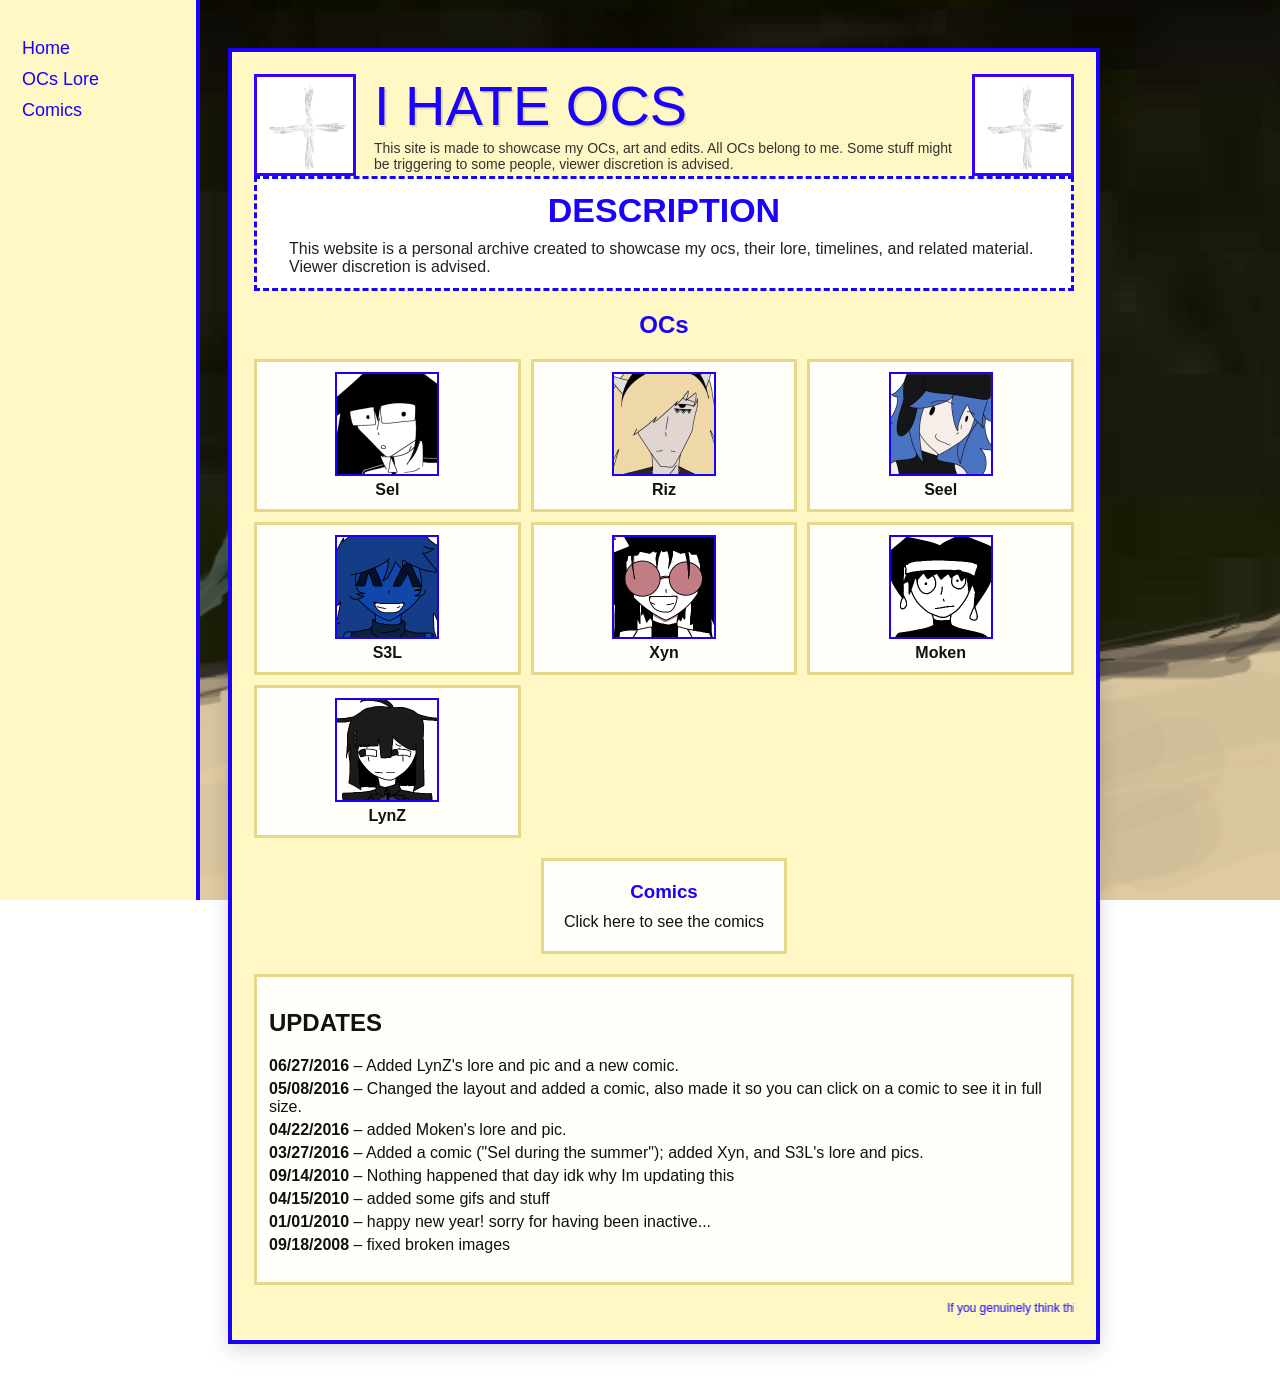
<file: index.html>
<!DOCTYPE html>
<html lang="en">
<head>
  <meta charset="utf-8" />
  <meta name="viewport" content="width=device-width, initial-scale=1" />
  <link rel="icon" type="png" href="favicon.png">
  <title>I HATE OCS</title>
  <style>
    /* Retro 2009-style styling — updated: full-screen wallpaper, light-yellow panel, blue accents */
    body {
      background: url('background.png') no-repeat center center fixed;
      background-size: cover;
      color:#111;
      font-family: 'Comic Sans MS','Trebuchet MS', Arial, sans-serif;
      -webkit-font-smoothing:antialiased;
      -moz-osx-font-smoothing:grayscale;
    }
    .overlay {
      position:fixed; inset:0; background:rgba(255,255,240,0.35); pointer-events:none;
      mix-blend-mode:soft-light;
    }
    .container { width:820px; margin:48px auto; background:#fff8c4; border:4px solid #1900ff; padding:22px; box-shadow:0 6px 20px rgba(0,0,0,0.15); color:#111; position:relative; margin-left: 220px; }
    .sidebar {
      position: fixed;
      left: 0;
      top: 0;
      width: 200px;
      height: 100%;
      background: #fff8c4;
      border-right: 4px solid #1900ff;
      padding: 22px;
      box-sizing: border-box;
      z-index: 10;
    }
    .sidebar ul {
      list-style: none;
      padding: 0;
    }
    .sidebar li {
      margin: 10px 0;
    }
    .sidebar a {
      color: #1900ff;
      text-decoration: none;
      font-size: 18px;
    }
    .header { display:flex; align-items:center; justify-content:center; gap:18px; }
    .header img { width:96px; height:96px; object-fit:contain; border:3px solid #3700ff; background:rgb(255, 255, 255); }
    .title { font-size:56px; color:#1900ff; text-shadow:2px 2px rgba(0,0,0,0.12); line-height:1; }
    .subtitle { font-size:14px; color:#333; margin-top:6px; }
    /* .big-pic removed to eliminate empty gap at top */
    .DESCRIPTION { text-align:left; background:rgb(255, 255, 255); padding:12px; border:3px dashed #1900ff; color:#111; }
    .DESCRIPTION h2 { text-align:center; color:#1900ff; font-size:34px; margin:0 0 10px; text-transform:uppercase; }
    .DESCRIPTION ul { margin:0; padding-left:20px; color:#222; }
    .info-box { margin:16px 0; background:rgba(255,255,255,0.9); padding:12px; border:3px solid #e6d88a; color:#111; box-sizing:border-box; }
    .info-box h3 { margin:0 0 6px 0; color:#1900ff; }
    .info-box p { margin:0; }
    .footer { margin-top:12px; font-size:12px; color:#1900ff; }
    a { color:#0044cc; }
    /* reduce heavy black areas for a lighter vintage vibe */
    body, .container, .big-pic { transition:all 180ms ease; }
    .oc-grid { display: grid; grid-template-columns: repeat(3, 1fr); gap: 10px; margin: 20px 0; }
    .oc-item { display: flex; flex-direction: column; align-items: center; background: rgba(255,255,255,0.9); padding: 10px; border: 3px solid #e6d88a; text-decoration: none; color: #111; transition: transform 0.2s; }
    .oc-item:hover { transform: scale(1.05); }
    .oc-item img { width: 100px; height: 100px; object-fit: cover; border: 2px solid #1900ff; }
    .oc-item p { margin: 5px 0 0; text-align: center; font-weight: bold; }
    .section-box { margin: 20px 0; }
    .section-box h2 { color: #1900ff; text-align: center; }
    .gallery { display: grid; grid-template-columns: repeat(4, 1fr); gap: 10px; }
    .gallery-thumb img { width: 100%; height: auto; border: 2px solid #1900ff; }
    .updates { list-style: none; padding: 0; }
    .updates li { margin: 5px 0; }
    .comics-link { margin: 20px 0; text-align: center; }
    .comics-rect { background: rgba(255,255,255,0.9); padding: 20px; border: 3px solid #e6d88a; display: inline-block; text-decoration: none; color: #111; }
    .comics-rect h3 { margin: 0 0 10px; color: #1900ff; }
    .comics-rect p { margin: 0; }
  </style>
</head>
<body>
  <div class="overlay" aria-hidden="true"></div>
  <div class="sidebar">
    <ul>
      <li><a href="#home">Home</a></li>
      <li><a href="ocs-lore.html">OCs Lore</a></li>
      <li><a href="comics.html">Comics</a></li>
    </ul>
  </div>
  <div class="container">
    <div class="header">
      <img src="distantstar-sketch.gif" alt="Princess Luz" />
      <div>
        <div class="title">I HATE OCS</div>
        <div class="subtitle">This site is made to showcase my OCs, art and edits. All OCs belong to me. Some stuff might be triggering to some people, viewer discretion is advised.</div>
      </div>
      <img src="distantstar-sketch.gif" alt="right gif" />
    </div>

    <div class="big-pic" role="img" aria-label="Princess Luz.png"></div>

    <div class="DESCRIPTION">
      <h2>DESCRIPTION</h2>
      <ul>
    This website is a personal archive created to showcase my ocs,
      their lore, timelines, and related material.<br>
      Viewer discretion is advised.
      </ul>
    </div>

    <section id="oc-grid" class="section-box">
      <h2>OCs</h2>
      <div class="oc-grid">
        <a href="sel.html" class="oc-item">
          <img src="Sel.png" alt="Sel">
          <p>Sel</p>
        </a>
        <a href="riz.html" class="oc-item">
          <img src="Riz.png" alt="Riz">
          <p>Riz</p>
        </a>
        <a href="sel.html" class="oc-item">
          <img src="Seel.png" alt="Seel">
          <p>Seel</p>
        </a>
        <a href="s3l.html" class="oc-item">
          <img src="S3L.png" alt="S3L">
          <p>S3L</p>
        </a>
        <a href="xyn.html" class="oc-item">
          <img src="Xyn.png" alt="Xyn">
          <p>Xyn</p>
        </a>
        <a href="moken.html" class="oc-item">
          <img src="Moken.png" alt="Moken">
          <p>Moken</p>
        </a>
        <a href="lynz.html" class="oc-item">
          <img src="LynZ.png" alt="LynZ">
          <p>LynZ</p>
        </a>
      </div>
    </section>

    <div class="comics-link">
      <a href="comics.html">
        <div class="comics-rect">
          <h3>Comics</h3>
          <p>Click here to see the comics</p>
        </div>
      </a>
    </div>

    <div class="info-box">
      <h2>UPDATES</h2>
      <ul class="updates">
        <li><b>06/27/2016</b> – Added LynZ's lore and pic and a new comic. </li>
        <li><b>05/08/2016</b> – Changed the layout and added a comic, also made it so you can click on a comic to see it in full size. </li>
        <li><b>04/22/2016</b> – added Moken's lore and pic. </li>
        <li><b>03/27/2016</b> – Added a comic ("Sel during the summer"); added Xyn, and S3L's lore and pics. </li>
        <li><b>09/14/2010</b> – Nothing happened that day idk why Im updating this</li>
        <li><b>04/15/2010</b> – added some gifs and stuff</li>
        <li><b>01/01/2010</b> – happy new year! sorry for having been inactive...</li>
        <li><b>09/18/2008</b> – fixed broken images</li>
      </ul>
    </div>

    <div class="footer">
      <marquee behavior="scroll" direction="left">If you genuinely think this website or my ocs are good, please seek help.</marquee>
    </div>
  </div>
</body>
</html>
</file>
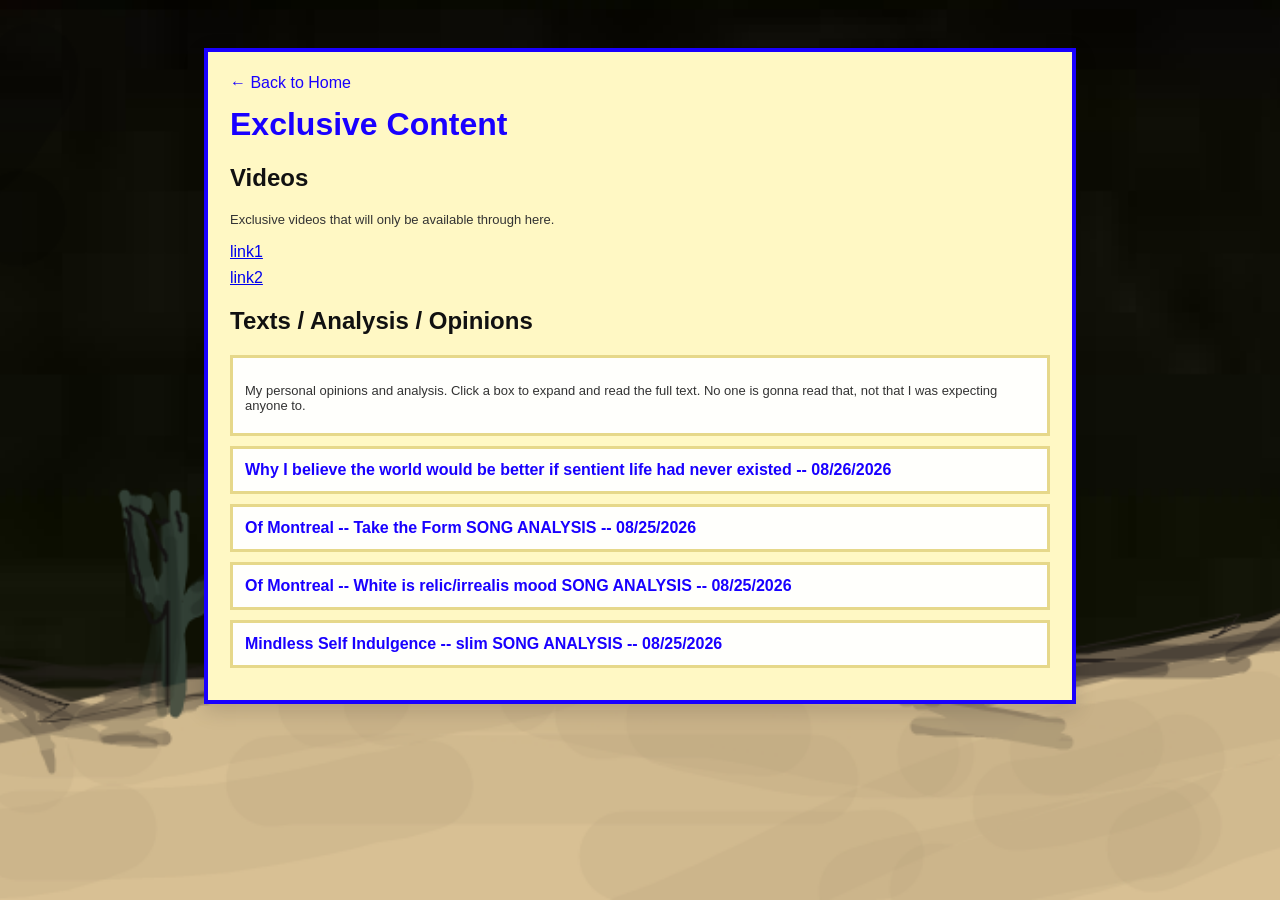
<file: exclusive.html>
<!doctype html>
<html lang="en">
<head>
  <meta charset="utf-8" />
  <meta name="viewport" content="width=device-width,initial-scale=1" />
  <title>Exclusive Content</title>
  <link rel="icon" type="png" href="favicon.png">
  <style>
    body { font-family: 'Comic Sans MS','Trebuchet MS', Arial, sans-serif; background: url('background.png') no-repeat center center fixed; background-size: cover; color:#111; }
    .container { width:820px; margin:48px auto; background:#fff8c4; border:4px solid #1900ff; padding:22px; box-shadow:0 6px 20px rgba(0,0,0,0.15); }
    .back-link { margin-bottom:14px; display:inline-block; color:#1900ff; text-decoration:none; }
    h1 { color:#1900ff; margin-top:0; }
    .videos ul { list-style: none; padding:0; }
    .videos li { margin:8px 0; }
    .text-box { border:3px solid #e6d88a; background:rgba(255,255,255,0.95); padding:12px; margin:10px 0; cursor:pointer; }
    .text-box strong { display:block; color:#1900ff; }
    .text-content { display:none; padding-top:8px; color:#111; }
    .note { font-size:13px; color:#333; margin-bottom:8px; }
  </style>
</head>
<body>
  <div class="container">
    <a class="back-link" href="index.html">← Back to Home</a>
    <h1>Exclusive Content</h1>

    <section class="videos">
      <h2>Videos</h2>
      <p class="note">Exclusive videos that will only be available through here.</p>
      <ul>
        <li><a href="link1">link1</a></li>
        <li><a href="link2">link2</a></li>
      </ul>
    </section>

    <section class="texts / analysis / opinions">
      <h2>Texts / Analysis / Opinions</h2>
       <div class="text-box" data-id="2">
      <p class="note">My personal opinions and analysis. Click a box to expand and read the full text. No one is gonna read that, not that I was expecting anyone to.</p>

          </div>
      <div class="text-box" data-id="3">
        <!-- Replace the title and text below with your own content. -->
        <strong>Why I believe the world would be better if sentient life had never existed -- 08/26/2026</strong>
        <div class="text-content">
For starters, I’ve always been through very unfair situations where I was just too young to understand, and those situations profoundly influenced my way of seeing life. It also gave me a lot of emotional trauma. And, even today I still face the consequences of those traumatic incidents everyday.

I’ve been through religious trauma at the age of 11-12, which ruined me and my way of seeing our society and our world as a whole. I won’t talk about religions here specifically, here, I will focus more on my own view on life itself, which may include delicate themes.

First of all, I highly agree with the concept of nihilism, meaning I genuinely think there’s no point in living, life doesn't have a purpose or clear meaning.
I’ve been thinking a lot about the question “If life has no inherent or objective meaning, can we still create our own meaning or give our lives a purpose?” 
To which I'd say that yes, we can give our lives a purpose even if life has no inherent meaning, but I don't think it's worth it. Most people won't achieve the goals they dedicate their lives to, especially if those goals involve becoming famous or accomplishing something significant. And even if someone does achieve exactly what they wanted, it ultimately won't matter in the long run. We all die eventually and end up under the ground, so whatever we accomplish will eventually become insignificant. 

Life is something huge, it's not just another sentient on earth, so for me a life worth living is a life where we would have a purpose that would actually matter. Which is not the case for most people to have realistic goals to achieve, in this economy in general, most people’s dream is to have a great job in life, you’re most likely to not be able to do so. So for me, yes the absence of an objective purpose matters A LOT.

During our life, we suffer but also face happiness. Even if happiness were equally frequent or even more frequent than suffering, I don't believe happiness can justify imposing severe suffering on someone who never consented to exist. So no happiness is very far from compensating for suffering. A lot of people would disagree, because my point of view is extremely pessimistic. I don't really care.

Antinalism is something I really want to talk about because I have a strong anti-natalist point of view about life. To me, giving life to one another is the most selfish thing one can do, and it having been normalized since forever is disgusting to me. Forcing life into someone who can’t consent is straight up cruel and I see giving life and imposing suffering, trauma, and death on someone who never consented. The implications of imposing an entire lifetime is a concept I'll never be able to understand.

When I mean that sentient life shouldn't exist as a whole I mean it, at first I thought only humans should not exist to avoid any hurt on other sentients like animals or insects. But when I thought about it on a deeper level, I realized that even without humans, the same reproduction phenomenon does happen to give birth to non-consenting babies and also do impose suffering on them.
So even without humans, animals would still suffer from forced birth, they would then suffer from the food chain, climate etc; they just wouldn't suffer from abuse or laboratory captivity.

Again, for me, giving birth is the most selfish thing one can do, and calling someone selfish for committing suicide is actually one of the biggest bullshit someone can say. Someone ending their life that they DID NOT choose to live is actually the best thing they can do for themselves and the best decisions someone can make 

I’ve always hated society and humans and general, but if there’s something I hate more than humanity, it's norms. Unspoken expectations are everything, in social life, in relationships, friendships, and it's just too much. Society values work, education, productivity and conformity more than they value mental health, but they won’t understand that if someone has poor mental health, they won’t be as productive. For a system to genuinely be a successful system, it should consider both economic stability and human well-being.

I wouldn't call myself an anarchist, but I still share a lot of points of view with its concept. Ever since I was a kid, I just couldn't understand why some people get authority over others, I just couldn't understand hierarchy and inequality. To this day I still struggle with understanding it and why everyone seems to act like it's normal. But as I’ve grown up, I’ve got used to the fact that everything in life is unfair and that we basically can't do anything about it. I genuinely wish I was more optimistic about seeing a real change in our system, but I’ve always been told “life is unfair, deal with it” so it just grew on me.

I’ve been thinking about this sentence “but I'm happy, so life is good” for weeks, and if I'm giving my blunt opinion about it, it's pure bullshit. You being happy doesn't mean our system is at least the bare minimum, or that people around you aren’t dying because our president refuses to go to war by themselves, or that people around you aren't struggling with their trauma everyday.

I’ve always had a very black or white way to see life. So no, for me life isn't great with some bad sides, the bad sides clearly counterforce the great ones.

My relationships with people in general have always been complicated, as long as I can remember, I've always felt like others were strange or difficult to understand, and that no matter how hard I try I can’t seem to fit in. I’ve invariably struggled with reciprocating affection as a whole and I constantly feel a deep sense of separation from the people around me. Ultimately, this persistent disconnect highlights a profound sense of alienation. 

After my religious trauma, my sense of life as a whole changed drastically, meaning I couldn't tell what was real and what wasn't, couldn't tell good from bad and had a huge dehumanization episode. But having gone through that at such a young age, as mentioned earlier, still affects me, and I still can’t feel like anything really matters or is really real. I still can’t tell if the people around me are conscious. Sometimes, even though I feel like I don't have consciousness, I’ve been feeling like I'm observing people’s life instead of participating.

To simply explain what I talked about at the start, I wish any sentient mind wouldn't exist, but as we “can’t” do anything about it, I just wished our system would at least work differently.
</div>
      </div>
      <div class="text-box" data-id="1">
        <strong>Of Montreal -- Take the Form SONG ANALYSIS -- 08/25/2026</strong>
        <div class="text-content">This songs mean a lot to me, ever since the first time I heard it, I've always thought the lyrics were extremely well written, so this interpretation means more than the others to me also because I still relate to the lyrics a lot; the song is Take The Form by of Montreal, Kevin Barnes is one of the best song writer I know, his lyrics are deep and not rushed, he cares a lot about the meaning behind his songs and create a whole story and character behind it for people to relate or interpret it.
The song name, “Take the form” isn't literal but a metaphor, to me it would mean something close to “become something or someone else that I want you to be” (due to the fact that it's someone “telling” the other to take the form.), “The form” being something or someone the person maybe doesn’t want to be. We can conclude that this song will deal with themes like forcing someone and manipulation.

The first line is very straight forward “I look at you with the irises of lust, I'd love to spend the night but there's no trust“ I interpret this line as the narrator saying that they want to get sexual with someone who doesn't trust them, which is explicitly said, but I want to focus more on the fact that it’s the very first line. This could mean the person saying that would focus more on the sexual side of love rather the affectionate side.

“So you turn me into a marble bust, And smash me into a sea of dust” Could mean that the narrator got his sexual needs denied by the girl. Focusing more on “smash me into a sea of dust” is a very brutal way to explain his feelings, meaning it wasn't just a simple rejection but something deeper to him.

Then we got the chorus “If I can do no harm, then I can do no good”, this has to be my favorite line in this whole song, it means so much in so little words. I would interpret this as the person feeling “powerless” in a good and bad way.

On the other hand I see it in a way that his bad attention (the want for sex with someone who doesn't trust him) getting denied made him realise he was benign a very bad person (which would fit with my earlier interpretation when I said the comparison to him being rejected to "being smashed into a sea of dust”) and the narrator would now feel like they can't do bad nor good.

The next line “If you were capable, I guess you would“ could be said to the person who rejected him, meaning that if that person wanted to do bad or good, they could, which makes the narrator feel worse.

“I've no idea what this button does, I'm pushing it now, just because” Those lines are pretty explicit without much hidden meaning, the narrator is "pressing button” (meaning trying/saying things to the person to get a reaction out of them) even though they don't know what reaction they’ll get out of them nor why they are doing it.

“And anyway, I have no fear of being too hopeful or insincere“ This line is also very interesting and tells us a lot about the narrator's philosophy. First off, I want to focus on the word “anyway” used right after they said they are pushing unknown buttons for reasons they ignore. The word anyways here means that they don't think much about what they just did and are just brushing it off before talking about something else.

They clearly say that they don't fear hoping too much or lying, which makes us see the narrator as a person who’s more mean than kind, this could go with the chorus when I mentioned that they feel hopeless because they can't be good or bad.

The next lyrics are much more sexual “We are in tandem we are in sync like, When you were in the airplane being poetic” imply that the narrator and the person got sexual in the end, “we are in sync”, but I want to focus more on “When you were in the airplane being poetic” because this is the most romantic line the narrator said so far, and I'm noticing that he is saying it NOW that they are getting sexual, this could imply that the narrator is unable to feel romantic emotions and is only searching for sex, it mean that he can feel those feelings but only when he’s getting what he wants (sex).

“Up there in the pink, You just need to live up there in your mind” this is very vague but I would interpret “up there” as the woman being on top during sex but also thinking about romantic things, the line “You just need to live up there in your mind, that’s what I think” would mean the man knows that if the girl is thinking about all sort of romantic stuff with him she’ll let him have sex with her, I interpret the narrator as a manipulator toward her.

“So bring our glasses together, clink” This would mean that the man is proud of his manipulation technique and is celebrating it.

“Do it for me and keep us warm, Become real, take the form, Do it for me, babe, take the form“ those lines are very deep and well written, especially because they are the very last lyrics. The man is basically bluntly asking the woman to “take the form” as I mentioned earlier, changing/becoming someone else (having more romantic thoughts so the man can get what he wants), this line is also VERY interesting “Do it for me, babe, take the form” he’s basically asking her again, but this time adding the pet name “babe” and asking her to “do it for him” which is another proof of manipulation, and as I said earlier, we can see he’s being romantic just because if she agrees, he’ll have sex with her.

The lyrics are very original, because the “story” here doesn't end well and nothing really changes, because he is still filled with lust.

.</div>
      </div>

      <div class="text-box" data-id="2">
        <strong>Of Montreal -- White is relic/irrealis mood SONG ANALYSIS -- 08/25/2026</strong>
        <div class="text-content">I've been analyzing songs for a while and I really like to do so, Of montreal and sElf are very great band if anyone is interesting in analyzing lyrics, there are much hidden meaning behind metaphors, a song I really loved analyzing was “If you talk to symbol/hostility voyeur” by of montreal.

I start by analyzing the song name. In that album, white is relic/irrealis mood, I feel like there are two signs in a single one, which is why there are two names separated by /  and that the songs are usually longer than 5 minutes.

“If you talk to symbol” here symbol would represent the significant other to the person singing/subject. Hostility would basically mean aggressiveness or antagonism, while a “voyeur”, ignoring the other sexual meaning, is someone who secretly watches from afar, meaning hostility voyeur could be someone secretly watching something aggressive,or something that could be considered “bad” which is why they would need to do it secretly, and that they could be fascinated or drawn to discomfort, conflict or aggression, which is another part I could strongly relate to.

I’ve been interpreting the first “part”, if you talk to symbol” as someone who can’t keep relationships when they are too “calm” which is here said explicitly, “When things are too nice for too long, I lose myself, I lose my what's good“, and that they are aware of it, “I guess I know that im wrong“

A line I like here is “If she asks, tell her I'm back at home, Mostly alone in disruptive thinking, Erasing plans, erasing us …” meaning again that the person is aware that the situation is “bad”, but also that they qualify their thoughts (which ruin the relationship) as “disruptive”. Disruptive means something that causes trouble, is disturbing and that stops something from continuing in a normal way. The “something” here being the relationship.

Another part I love is “When we made love, I gave you a pet name, That didn't mean I wanted you to be my dog, Needing someone is such a weakness, I guess I know that I'm wrong” when Kevin Barnes said “That didn't mean I wanted you to be my dog” I interpret the word “dog” as someone giving all their love to their significant other, “following” them and quote on quote being with them through everything. Later on, when it says “Needing someone is such a weakness” is a feeling I personnaly can relate to, Kevin is expressing that they unintentionally made the person depend on them more, and that for them, it's a sign of weakness, maybe even “pathetic”, because the word “such” was used.

Now analyzing the second part, hostility voyeur, this one contains way more hidden meaning behind metaphors, while in the first part, things like “When things are too nice for too long, I lose myself, I lose my what's good” is clearly saying explicitly the meaning, here, the first line is “Thinking of you in the anarchist zone“, an anarchist is someone who is against government, capitalism etc.. the opposite or fascist.
The word anarchist, which is a very strong word, could be used to re-express the earlier feelings, when Kevin said “that didn't mean I wanted you to be my dog”, they expressed a feeling of dislike toward ownership, obedience, dependence, and hierarchy.

I would interpret “Trigger bombs with your flip phone” as when the partner would send messages that could “trigger bombs” for Kevin, which is an exaggeration, but which show this has hurt the relationship.

“Kissing girls of broken glass“ could mean dating girls that are very sensitive, fragile, and already heart broken, which i would interpret as him having to be extra careful due to them already benign broken but still dating him, which would add pressure on him and make the girls more dependant on him, which would press more on that feeling he dislikes so much.

“Erase the United States From your head, from your head“ I would interpret this as “erase me from your head” using “the united states” to talk about him could represent how much he means to the girls he’s with, seeing the “from your head” repeated twice could mean he REALLY wants the person to forget about him.

“And me like a swan with a broken neck who keeps singing” could mean that the person talking is “affected” by something they can't change or fix, but they continue what they're doing. here it could be dating people even tho he knows if things are healthy and normal it won’t end well and he can't do anything about it, I like the sentence that follows up, “Even though anyone would hate to hear its song” would here mean that no one like to date someone who is like him, and he is aware of it.

“Teach yourself how to make love and then earn it” would mean that you need to first learn what love is, how to be vulnerable, give affection.. before searching for love in someone else. “and then earn it” means love isn't something that is due, it's something someone needs to deserve and earn, the sentence being repeated twice, one time normal and the other time with more echo and most whispery could mean it's a sentence the person is thinking about daily, and apparently nothing changes.

“See me spark a personality flair, Breeding a style nobody would wear, I'm such a mongrel, I don't really care.” mean the person speaking mix two personality, one where they reject every attention and the dependent side while still yearning for affection and closeness (making love and giving pet names), using the word “breeding” is a very interesting choice of words, the person is comparing his personality to a clothing style “Breeding a style nobody would wear” objectifying his feelings, they are even comparing themselves to a “mongrel” which is a word used for plants or animals, this could represent the singer no long seeing themselves as human/unworthy.
</div>
      </div>

      <div class="text-box" data-id="2">
        <strong>Mindless Self Indulgence -- slim SONG ANALYSIS -- 08/25/2026</strong>
        <div class="text-content">
          <p>The song “Slim” by mindless self indulgence is specially interesting because unlike a lot of their other signs, it doesn't point out sexual points or aggressive imagery, this is for me one of their most intimate songs.

The title, “Slim”, could represent someone “lanky”, which could, for me, represent someone who isn't fully “healthy” due to something happening in their life keeping them from being healthy.

The song starts very strongly by a feminine voice whispering “You are my reason for living” which already puts us in a context where there’s neediness and dependence on someone else. The masculine voice then starts “Fucking myself is my main excuse for getting bruised and avoiding you“ he person talking could hint to self harm or any other mental problem, I personally would lean toward a mental problem having consequence on the narrator’s body “gettign bruised” (which is why I mentionned self harm), the narrator’s then saying “and avoiding you” could hint toward an unintentional avoidance driven by the narrator’s mental state.

“It's my own fault that I tied the noose” To “tie the noose” is British slang for getting married. It may also refer to a literal noose, implying that the lyrical self committed suicide.

“'Cause I cannot love what I want to abuse” I really like this line, it does refer to what I mentioned earlier when I talked about "unintentional avoidance”, I'm seeing this line as the narrator wanting to love their partner but ending up hurting them, surely do to the narrator’s mental issues. I wanna analyze the word “abuse” more, if we go back to the first line “You are my reason for living”, those two fit very well together knowing one is said by the feminine voice, most likely the one getting abused. I would interpret this as the girl strongly depending on her partner and the partner seeing an opportunity to abuse the person depending on them because it would be easier, the narrator does it unintentionally and is aware of it.

“O-o-h, o-o-h, o-o-h me in this, Old dream and this old me” This is an extremely interesting line, although it could have lots of different meaning, to me it mean that the narrator has been in a relationship where they were the one depending on someone else “old me” and got abused for it, and that they wish they could be loved just as much as they loved the person they were with “Old dream”.

“I screwed you to love myself” could mean that the narrator needed constant validation from others/they were insecure. “Who I was was who felt me up” I'm interpreting this line as the old them changing drastically, which fit well with what i said earlier with them being abused before and now becoming the one abusing someone else the same way they got abused in the past.
 </div>
  <script>
    document.querySelectorAll('.text-box').forEach(function(box){
      box.addEventListener('click', function(){
        var content = box.querySelector('.text-content');
        if(content.style.display === 'block') content.style.display = 'none';
        else content.style.display = 'block';
      });
    });
  </script>
</body>
</html>
</file>
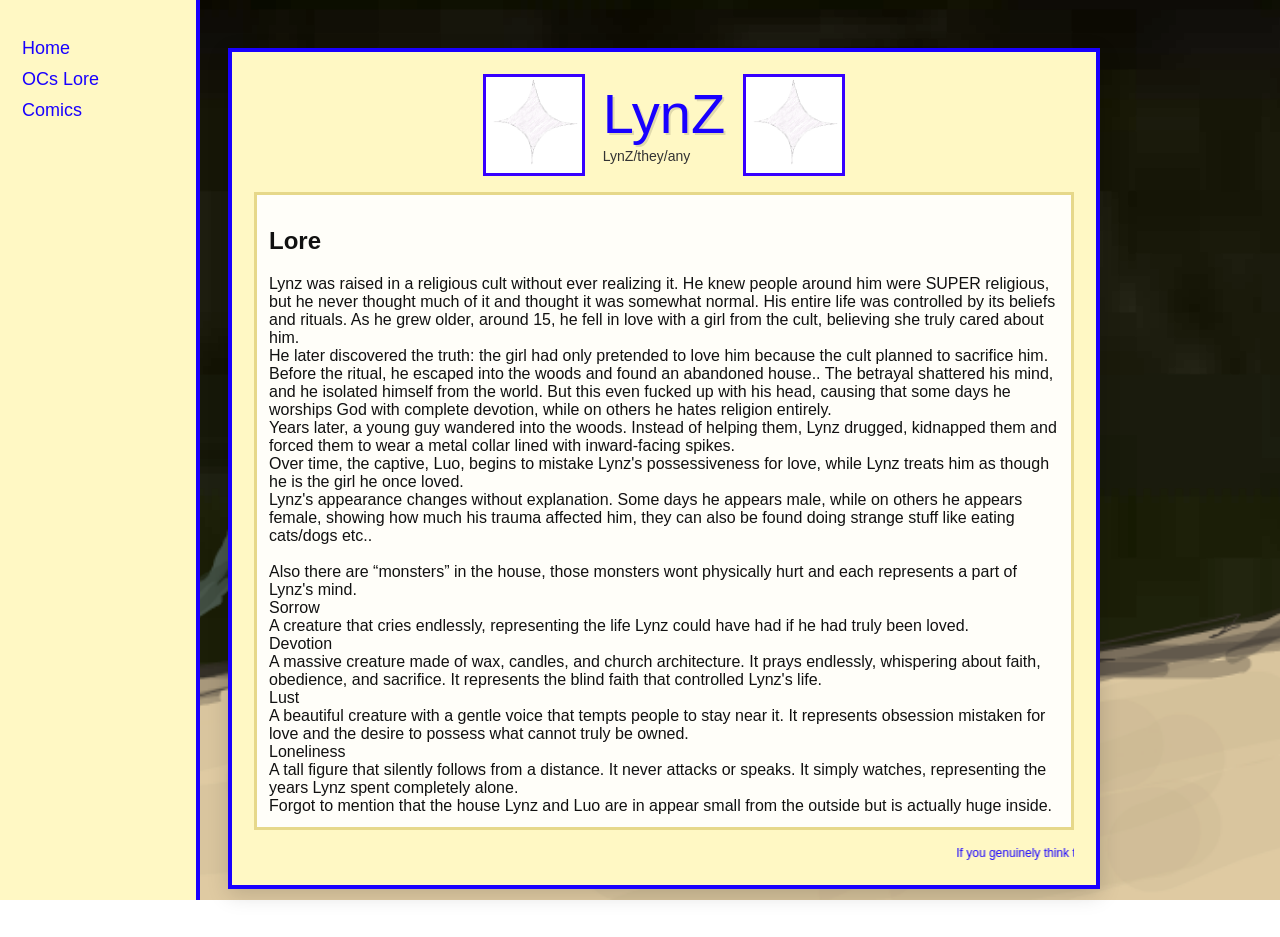
<file: lynz.html>
<!DOCTYPE html>
<html lang="en">
<head>
  <meta charset="utf-8" />
  <meta name="viewport" content="width=device-width, initial-scale=1" />
  <link rel="icon" type="png" href="favicon.png">
  <title>Moken - I HATE OCS</title>
  <style>
    /* Same styles */
    body {
      background: url('background.png') no-repeat center center fixed;
      background-size: cover;
      color:#111;
      font-family: 'Comic Sans MS','Trebuchet MS', Arial, sans-serif;
      -webkit-font-smoothing:antialiased;
      -moz-osx-font-smoothing:grayscale;
    }
    .overlay {
      position:fixed; inset:0; background:rgba(255,255,240,0.35); pointer-events:none;
      mix-blend-mode:soft-light;
    }
    .container { width:820px; margin:48px auto; background:#fff8c4; border:4px solid #1900ff; padding:22px; box-shadow:0 6px 20px rgba(0,0,0,0.15); color:#111; position:relative; margin-left: 220px; }
    .sidebar {
      position: fixed;
      left: 0;
      top: 0;
      width: 200px;
      height: 100%;
      background: #fff8c4;
      border-right: 4px solid #1900ff;
      padding: 22px;
      box-sizing: border-box;
      z-index: 10;
    }
    .sidebar ul {
      list-style: none;
      padding: 0;
    }
    .sidebar li {
      margin: 10px 0;
    }
    .sidebar a {
      color: #1900ff;
      text-decoration: none;
      font-size: 18px;
    }
    .header { display:flex; align-items:center; justify-content:center; gap:18px; }
    .header img { width:96px; height:96px; object-fit:contain; border:3px solid #3700ff; background:rgb(255, 255, 255); }
    .title { font-size:56px; color:#1900ff; text-shadow:2px 2px rgba(0,0,0,0.12); line-height:1; }
    .subtitle { font-size:14px; color:#333; margin-top:6px; }
    .DESCRIPTION { text-align:left; background:rgb(255, 255, 255); padding:12px; border:3px dashed #1900ff; color:#111; }
    .DESCRIPTION h2 { text-align:center; color:#1900ff; font-size:34px; margin:0 0 10px; text-transform:uppercase; }
    .DESCRIPTION ul { margin:0; padding-left:20px; color:#222; }
    .info-box { margin:16px 0; background:rgba(255,255,255,0.9); padding:12px; border:3px solid #e6d88a; color:#111; box-sizing:border-box; }
    .footer { margin-top:12px; font-size:12px; color:#1900ff; }
    a { color:#0044cc; }
    body, .container { transition:all 180ms ease; }
    .lore-text { white-space: pre-line; }
  </style>
</head>
<body>
  <div class="overlay" aria-hidden="true"></div>
  <div class="sidebar">
    <ul>
      <li><a href="index.html">Home</a></li>
      <li><a href="ocs-lore.html">OCs Lore</a></li>
      <li><a href="comics.html">Comics</a></li>
    </ul>
  </div>
  <div class="container">
    <div class="header">
      <img src="distantstar-sketch.gif" alt="Princess Luz" />
      <div>
        <div class="title">LynZ</div>
        <div class="subtitle">LynZ/they/any</div>
      </div>
      <img src="distantstar-sketch.gif" alt="right gif" />
    </div>

    <div class="info-box">
      <h2>Lore</h2>
      <div class="lore-text">Lynz was raised in a religious cult without ever realizing it. He knew people around him were SUPER religious, but he never thought much of it and thought it was somewhat normal. His entire life was controlled by its beliefs and rituals. As he grew older, around 15, he fell in love with a girl from the cult, believing she truly cared about him.
He later discovered the truth: the girl had only pretended to love him because the cult planned to sacrifice him. Before the ritual, he escaped into the woods and found an abandoned house.. The betrayal shattered his mind, and he isolated himself from the world. But this even fucked up with his head, causing that some days he worships God with complete devotion, while on others he hates religion entirely.
Years later, a young guy wandered into the woods. Instead of helping them, Lynz drugged, kidnapped them and forced them to wear a metal collar lined with inward-facing spikes.
Over time, the captive, Luo, begins to mistake Lynz's possessiveness for love, while Lynz treats him as though he is the girl he once loved.
Lynz's appearance changes without explanation. Some days he appears male, while on others he appears female, showing how much his trauma affected him, they can also be found doing strange stuff like eating cats/dogs etc..

Also there are “monsters” in the house, those monsters wont physically hurt and each represents a part of Lynz's mind.
Sorrow
A creature that cries endlessly, representing the life Lynz could have had if he had truly been loved.
Devotion
A massive creature made of wax, candles, and church architecture. It prays endlessly, whispering about faith, obedience, and sacrifice. It represents the blind faith that controlled Lynz's life.
Lust
A beautiful creature with a gentle voice that tempts people to stay near it. It represents obsession mistaken for love and the desire to possess what cannot truly be owned.
Loneliness
A tall figure that silently follows from a distance. It never attacks or speaks. It simply watches, representing the years Lynz spent completely alone.
Forgot to mention that the house Lynz and Luo are in appear small from the outside but is actually huge inside.</div>
    </div>

    <div class="footer">
      <marquee behavior="scroll" direction="left">If you genuinely think this website or my ocs are good, please seek help.</marquee>
    </div>
  </div>
  <script src="lore.js"></script>
  <script>
    const charName = 'lynz';
    const charData = characterLore[charName];
    document.getElementById('char-title').textContent = charData.title;
    document.getElementById('char-subtitle').textContent = charData.subtitle;
    document.getElementById('char-lore').textContent = charData.lore;
  </script>
</body>
</html>
</file>
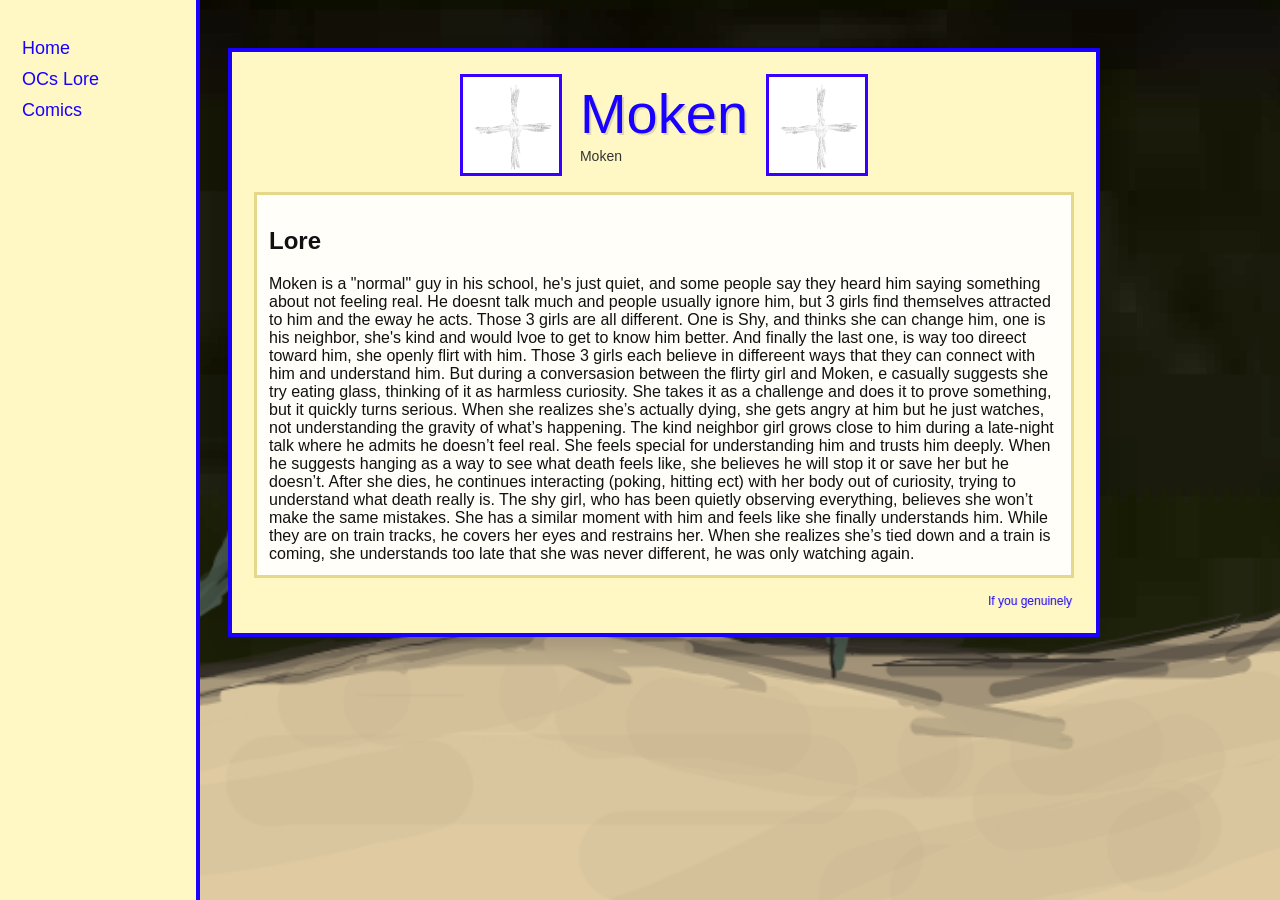
<file: moken.html>
<!DOCTYPE html>
<html lang="en">
<head>
  <meta charset="utf-8" />
  <meta name="viewport" content="width=device-width, initial-scale=1" />
  <link rel="icon" type="png" href="favicon.png">
  <title>Moken - I HATE OCS</title>
  <style>
    /* Same styles */
    body {
      background: url('background.png') no-repeat center center fixed;
      background-size: cover;
      color:#111;
      font-family: 'Comic Sans MS','Trebuchet MS', Arial, sans-serif;
      -webkit-font-smoothing:antialiased;
      -moz-osx-font-smoothing:grayscale;
    }
    .overlay {
      position:fixed; inset:0; background:rgba(255,255,240,0.35); pointer-events:none;
      mix-blend-mode:soft-light;
    }
    .container { width:820px; margin:48px auto; background:#fff8c4; border:4px solid #1900ff; padding:22px; box-shadow:0 6px 20px rgba(0,0,0,0.15); color:#111; position:relative; margin-left: 220px; }
    .sidebar {
      position: fixed;
      left: 0;
      top: 0;
      width: 200px;
      height: 100%;
      background: #fff8c4;
      border-right: 4px solid #1900ff;
      padding: 22px;
      box-sizing: border-box;
      z-index: 10;
    }
    .sidebar ul {
      list-style: none;
      padding: 0;
    }
    .sidebar li {
      margin: 10px 0;
    }
    .sidebar a {
      color: #1900ff;
      text-decoration: none;
      font-size: 18px;
    }
    .header { display:flex; align-items:center; justify-content:center; gap:18px; }
    .header img { width:96px; height:96px; object-fit:contain; border:3px solid #3700ff; background:rgb(255, 255, 255); }
    .title { font-size:56px; color:#1900ff; text-shadow:2px 2px rgba(0,0,0,0.12); line-height:1; }
    .subtitle { font-size:14px; color:#333; margin-top:6px; }
    .DESCRIPTION { text-align:left; background:rgb(255, 255, 255); padding:12px; border:3px dashed #1900ff; color:#111; }
    .DESCRIPTION h2 { text-align:center; color:#1900ff; font-size:34px; margin:0 0 10px; text-transform:uppercase; }
    .DESCRIPTION ul { margin:0; padding-left:20px; color:#222; }
    .info-box { margin:16px 0; background:rgba(255,255,255,0.9); padding:12px; border:3px solid #e6d88a; color:#111; box-sizing:border-box; }
    .footer { margin-top:12px; font-size:12px; color:#1900ff; }
    a { color:#0044cc; }
    body, .container { transition:all 180ms ease; }
    .lore-text { white-space: pre-line; }
  </style>
</head>
<body>
  <div class="overlay" aria-hidden="true"></div>
  <div class="sidebar">
    <ul>
      <li><a href="index.html">Home</a></li>
      <li><a href="ocs-lore.html">OCs Lore</a></li>
      <li><a href="comics.html">Comics</a></li>
    </ul>
  </div>
  <div class="container">
    <div class="header">
      <img src="distantstar-sketch.gif" alt="Princess Luz" />
      <div>
        <div class="title">Moken</div>
        <div class="subtitle">Moken</div>
      </div>
      <img src="distantstar-sketch.gif" alt="right gif" />
    </div>

    <div class="info-box">
      <h2>Lore</h2>
      <div class="lore-text">Moken is a "normal" guy in his school, he's just quiet, and some people say they heard him saying something about not feeling real. He doesnt talk much and people usually ignore him, but 3 girls find themselves attracted to him and the eway he acts. Those 3 girls are all different. One is Shy, and thinks she can change him, one is his neighbor, she's kind and would lvoe to get to know him better. And finally the last one, is way too direect toward him, she openly flirt with him. Those 3 girls each believe in differeent ways that they can connect with him and understand him. But during a conversasion between the flirty girl and Moken, e casually suggests she try eating glass, thinking of it as harmless curiosity. She takes it as a challenge and does it to prove something, but it quickly turns serious. When she realizes she’s actually dying, she gets angry at him but he just watches, not understanding the gravity of what’s happening. The kind neighbor girl grows close to him during a late-night talk where he admits he doesn’t feel real. She feels special for understanding him and trusts him deeply. When he suggests hanging as a way to see what death feels like, she believes he will stop it or save her but he doesn’t. After she dies, he continues interacting (poking, hitting ect) with her body out of curiosity, trying to understand what death really is. The shy girl, who has been quietly observing everything, believes she won’t make the same mistakes. She has a similar moment with him and feels like she finally understands him. While they are on train tracks, he covers her eyes and restrains her. When she realizes she’s tied down and a train is coming, she understands too late that she was never different, he was only watching again.</div>
    </div>

    <div class="footer">
      <marquee behavior="scroll" direction="left">If you genuinely think this website or my ocs are good, please seek help.</marquee>
    </div>
  </div>
  <script src="lore.js"></script>
  <script>
    const charName = 'moken';
    const charData = characterLore[charName];
    document.getElementById('char-title').textContent = charData.title;
    document.getElementById('char-subtitle').textContent = charData.subtitle;
    document.getElementById('char-lore').textContent = charData.lore;
  </script>
</body>
</html>
</file>
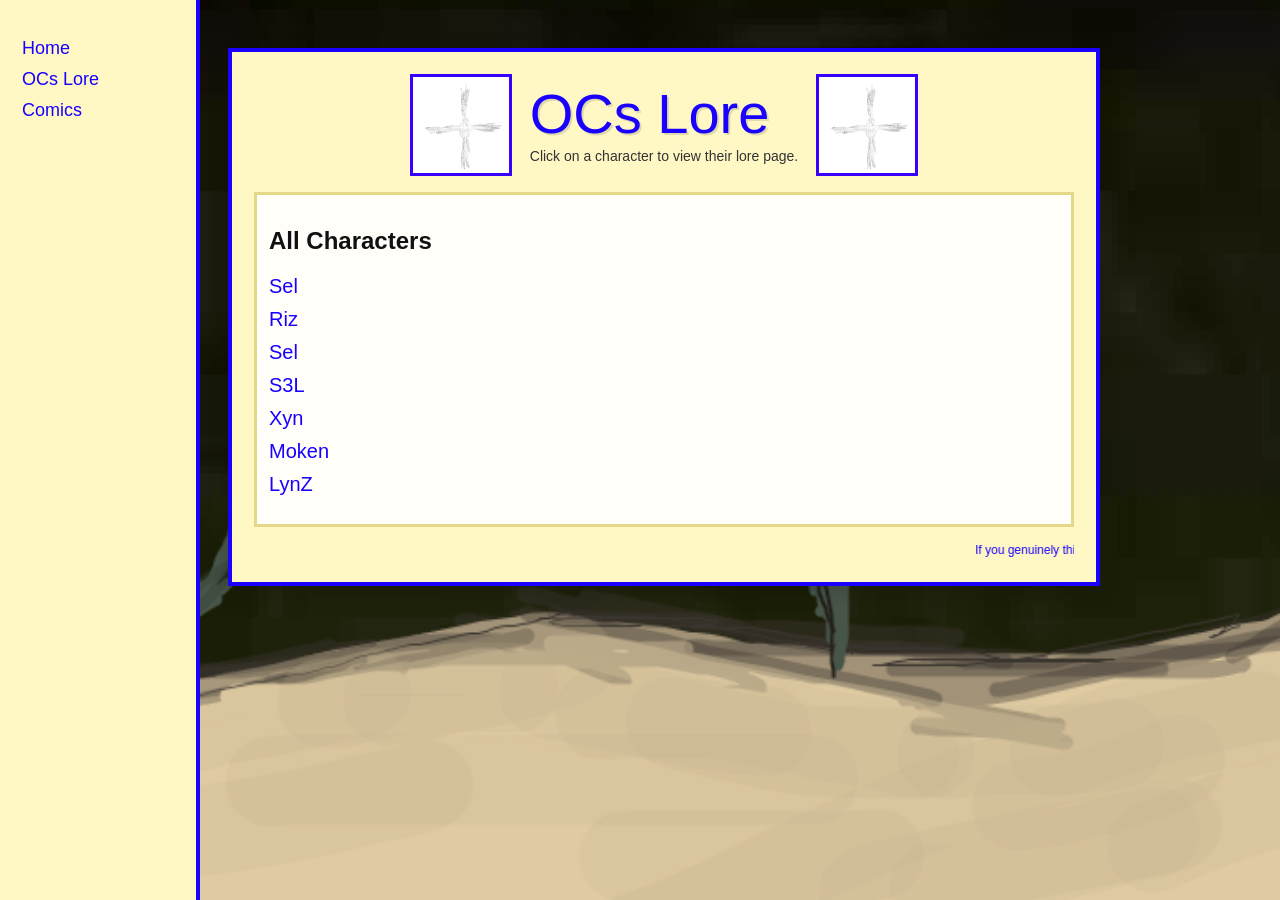
<file: ocs-lore.html>
<!DOCTYPE html>
<html lang="en">
<head>
  <meta charset="utf-8" />
  <meta name="viewport" content="width=device-width, initial-scale=1" />
  <link rel="icon" type="png" href="favicon.png">
  <title>OCs Lore - I HATE OCS</title>
  <style>
    /* Same styles as index */
    body {
      background: url('background.png') no-repeat center center fixed;
      background-size: cover;
      color:#111;
      font-family: 'Comic Sans MS','Trebuchet MS', Arial, sans-serif;
      -webkit-font-smoothing:antialiased;
      -moz-osx-font-smoothing:grayscale;
    }
    .overlay {
      position:fixed; inset:0; background:rgba(255,255,240,0.35); pointer-events:none;
      mix-blend-mode:soft-light;
    }
    .container { width:820px; margin:48px auto; background:#fff8c4; border:4px solid #1900ff; padding:22px; box-shadow:0 6px 20px rgba(0,0,0,0.15); color:#111; position:relative; margin-left: 220px; }
    .sidebar {
      position: fixed;
      left: 0;
      top: 0;
      width: 200px;
      height: 100%;
      background: #fff8c4;
      border-right: 4px solid #1900ff;
      padding: 22px;
      box-sizing: border-box;
      z-index: 10;
    }
    .sidebar ul {
      list-style: none;
      padding: 0;
    }
    .sidebar li {
      margin: 10px 0;
    }
    .sidebar a {
      color: #1900ff;
      text-decoration: none;
      font-size: 18px;
    }
    .header { display:flex; align-items:center; justify-content:center; gap:18px; }
    .header img { width:96px; height:96px; object-fit:contain; border:3px solid #3700ff; background:rgb(255, 255, 255); }
    .title { font-size:56px; color:#1900ff; text-shadow:2px 2px rgba(0,0,0,0.12); line-height:1; }
    .subtitle { font-size:14px; color:#333; margin-top:6px; }
    .DESCRIPTION { text-align:left; background:rgb(255, 255, 255); padding:12px; border:3px dashed #1900ff; color:#111; }
    .DESCRIPTION h2 { text-align:center; color:#1900ff; font-size:34px; margin:0 0 10px; text-transform:uppercase; }
    .DESCRIPTION ul { margin:0; padding-left:20px; color:#222; }
    .info-box { margin:16px 0; background:rgba(255,255,255,0.9); padding:12px; border:3px solid #e6d88a; color:#111; box-sizing:border-box; }
    .footer { margin-top:12px; font-size:12px; color:#1900ff; }
    a { color:#0044cc; }
    body, .container { transition:all 180ms ease; }
    .oc-list { list-style: none; padding: 0; }
    .oc-list li { margin: 10px 0; }
    .oc-list a { color: #1900ff; text-decoration: none; font-size: 20px; }
    .oc-list a:hover { text-decoration: underline; }
  </style>
</head>
<body>
  <div class="overlay" aria-hidden="true"></div>
  <div class="sidebar">
    <ul>
      <li><a href="index.html">Home</a></li>
      <li><a href="ocs-lore.html">OCs Lore</a></li>
      <li><a href="comics.html">Comics</a></li>
    </ul>
  </div>
  <div class="container">
    <div class="header">
      <img src="distantstar-sketch.gif" alt="Princess Luz" />
      <div>
        <div class="title">OCs Lore</div>
        <div class="subtitle">Click on a character to view their lore page.</div>
      </div>
      <img src="distantstar-sketch.gif" alt="right gif" />
    </div>

    <div class="info-box">
      <h2>All Characters</h2>
      <ul class="oc-list">
        <li><a href="sel.html">Sel</a></li>
        <li><a href="riz.html">Riz</a></li>
        <li><a href="sel2.html">Sel</a></li>
        <li><a href="s3l.html">S3L</a></li>
        <li><a href="xyn.html">Xyn</a></li>
        <li><a href="moken.html">Moken</a></li>
        <li><a href="lynz.html">LynZ</a></li>
      </ul>
    </div>

    <div class="footer">
      <marquee behavior="scroll" direction="left">If you genuinely think this website or my ocs are good, please seek help.</marquee>
    </div>
  </div>
</body>
</html>
</file>
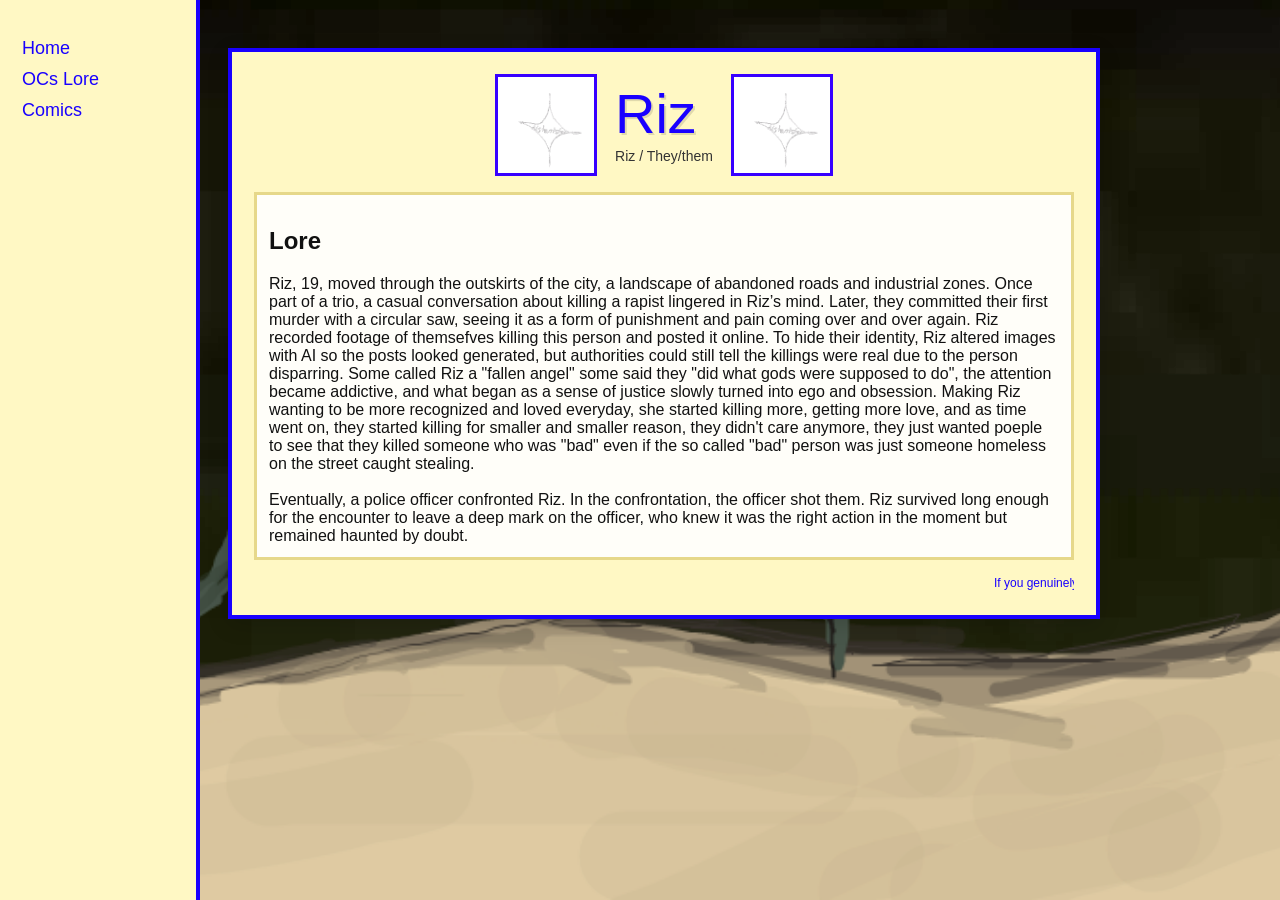
<file: riz.html>
<!DOCTYPE html>
<html lang="en">
<head>
  <meta charset="utf-8" />
  <meta name="viewport" content="width=device-width, initial-scale=1" />
  <link rel="icon" type="png" href="favicon.png">
  <title>Riz - I HATE OCS</title>
  <style>
    /* Same styles */
    body {
      background: url('background.png') no-repeat center center fixed;
      background-size: cover;
      color:#111;
      font-family: 'Comic Sans MS','Trebuchet MS', Arial, sans-serif;
      -webkit-font-smoothing:antialiased;
      -moz-osx-font-smoothing:grayscale;
    }
    .overlay {
      position:fixed; inset:0; background:rgba(255,255,240,0.35); pointer-events:none;
      mix-blend-mode:soft-light;
    }
    .container { width:820px; margin:48px auto; background:#fff8c4; border:4px solid #1900ff; padding:22px; box-shadow:0 6px 20px rgba(0,0,0,0.15); color:#111; position:relative; margin-left: 220px; }
    .sidebar {
      position: fixed;
      left: 0;
      top: 0;
      width: 200px;
      height: 100%;
      background: #fff8c4;
      border-right: 4px solid #1900ff;
      padding: 22px;
      box-sizing: border-box;
      z-index: 10;
    }
    .sidebar ul {
      list-style: none;
      padding: 0;
    }
    .sidebar li {
      margin: 10px 0;
    }
    .sidebar a {
      color: #1900ff;
      text-decoration: none;
      font-size: 18px;
    }
    .header { display:flex; align-items:center; justify-content:center; gap:18px; }
    .header img { width:96px; height:96px; object-fit:contain; border:3px solid #3700ff; background:rgb(255, 255, 255); }
    .title { font-size:56px; color:#1900ff; text-shadow:2px 2px rgba(0,0,0,0.12); line-height:1; }
    .subtitle { font-size:14px; color:#333; margin-top:6px; }
    .DESCRIPTION { text-align:left; background:rgb(255, 255, 255); padding:12px; border:3px dashed #1900ff; color:#111; }
    .DESCRIPTION h2 { text-align:center; color:#1900ff; font-size:34px; margin:0 0 10px; text-transform:uppercase; }
    .DESCRIPTION ul { margin:0; padding-left:20px; color:#222; }
    .info-box { margin:16px 0; background:rgba(255,255,255,0.9); padding:12px; border:3px solid #e6d88a; color:#111; box-sizing:border-box; }
    .footer { margin-top:12px; font-size:12px; color:#1900ff; }
    a { color:#0044cc; }
    body, .container { transition:all 180ms ease; }
    .lore-text { white-space: pre-line; }
  </style>
</head>
<body>
  <div class="overlay" aria-hidden="true"></div>
  <div class="sidebar">
    <ul>
      <li><a href="index.html">Home</a></li>
      <li><a href="ocs-lore.html">OCs Lore</a></li>
      <li><a href="comics.html">Comics</a></li>
    </ul>
  </div>
  <div class="container">
    <div class="header">
      <img src="distantstar-sketch.gif" alt="Princess Luz" />
      <div>
        <div class="title">Riz</div>
        <div class="subtitle">Riz / They/them</div>
      </div>
      <img src="distantstar-sketch.gif" alt="right gif" />
    </div>

    <div class="info-box">
      <h2>Lore</h2>
      <div class="lore-text">Riz, 19, moved through the outskirts of the city, a landscape of abandoned roads and industrial zones. Once part of a trio, a casual conversation about killing a rapist lingered in Riz’s mind. Later, they committed their first murder with a circular saw, seeing it as a form of punishment and pain coming over and over again. Riz recorded footage of themsefves killing this person and posted it online. To hide their identity, Riz altered images with AI so the posts looked generated, but authorities could still tell the killings were real due to the person disparring. Some called Riz a "fallen angel" some said they "did what gods were supposed to do", the attention became addictive, and what began as a sense of justice slowly turned into ego and obsession. Making Riz wanting to be more recognized and loved everyday, she started killing more, getting more love, and as time went on, they started killing for smaller and smaller reason, they didn't care anymore, they just wanted poeple to see that they killed someone who was "bad" even if the so called "bad" person was just someone homeless on the street caught stealing. 

Eventually, a police officer confronted Riz. In the confrontation, the officer shot them. Riz survived long enough for the encounter to leave a deep mark on the officer, who knew it was the right action in the moment but remained haunted by doubt.</div>
    </div>

    <div class="footer">
      <marquee behavior="scroll" direction="left">If you genuinely think this website or my ocs are good, please seek help.</marquee>
    </div>
  </div>
  <script src="lore.js"></script>
  <script>
    const charName = 'riz';
    const charData = characterLore[charName];
    document.getElementById('char-title').textContent = charData.title;
    document.getElementById('char-subtitle').textContent = charData.subtitle;
    document.getElementById('char-lore').textContent = charData.lore;
  </script>
</body>
</html>
</file>
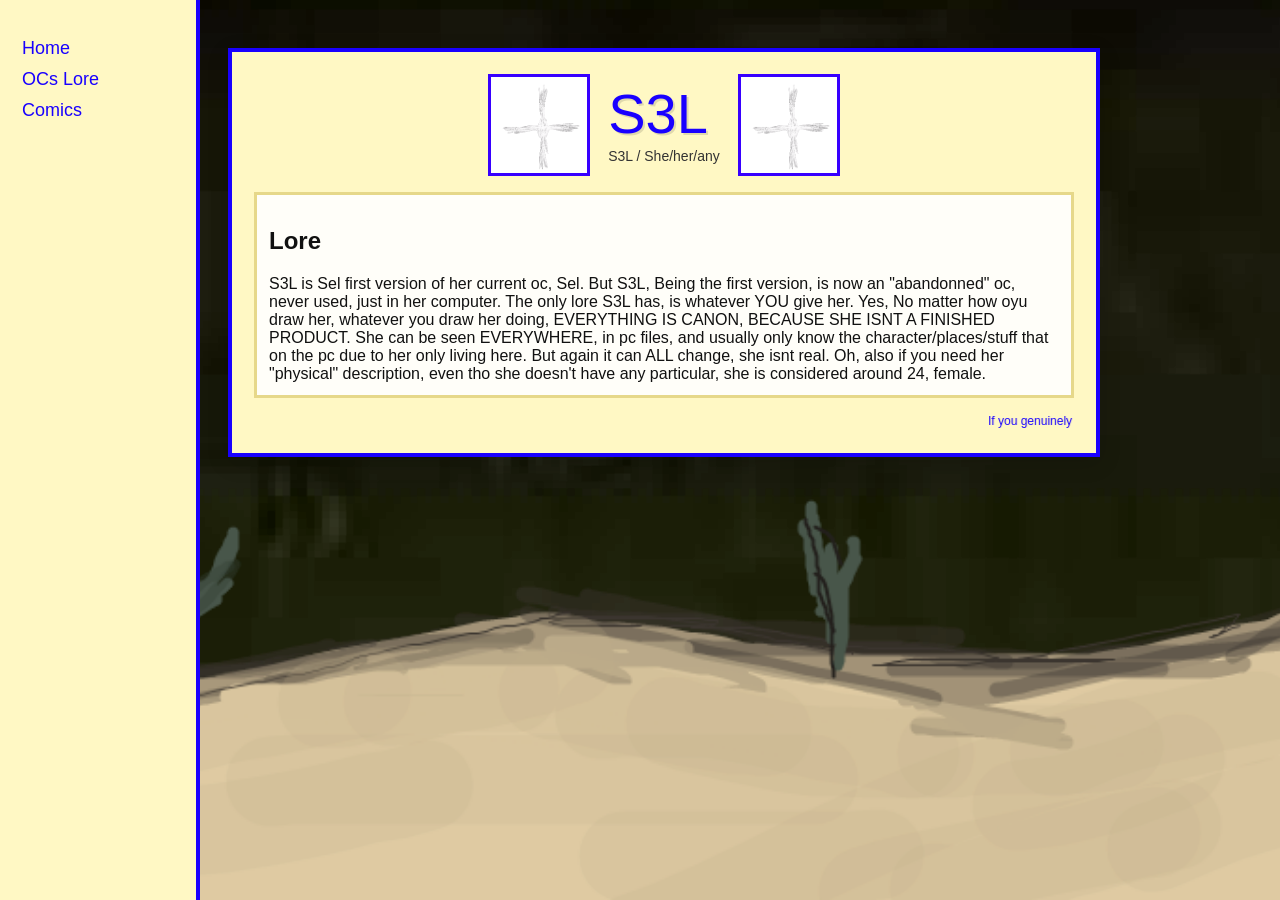
<file: s3l.html>
<!DOCTYPE html>
<html lang="en">
<head>
  <meta charset="utf-8" />
  <meta name="viewport" content="width=device-width, initial-scale=1" />
  <link rel="icon" type="png" href="favicon.png">
  <title>S3L - I HATE OCS</title>
  <style>
    /* Same styles */
    body {
      background: url('background.png') no-repeat center center fixed;
      background-size: cover;
      color:#111;
      font-family: 'Comic Sans MS','Trebuchet MS', Arial, sans-serif;
      -webkit-font-smoothing:antialiased;
      -moz-osx-font-smoothing:grayscale;
    }
    .overlay {
      position:fixed; inset:0; background:rgba(255,255,240,0.35); pointer-events:none;
      mix-blend-mode:soft-light;
    }
    .container { width:820px; margin:48px auto; background:#fff8c4; border:4px solid #1900ff; padding:22px; box-shadow:0 6px 20px rgba(0,0,0,0.15); color:#111; position:relative; margin-left: 220px; }
    .sidebar {
      position: fixed;
      left: 0;
      top: 0;
      width: 200px;
      height: 100%;
      background: #fff8c4;
      border-right: 4px solid #1900ff;
      padding: 22px;
      box-sizing: border-box;
      z-index: 10;
    }
    .sidebar ul {
      list-style: none;
      padding: 0;
    }
    .sidebar li {
      margin: 10px 0;
    }
    .sidebar a {
      color: #1900ff;
      text-decoration: none;
      font-size: 18px;
    }
    .header { display:flex; align-items:center; justify-content:center; gap:18px; }
    .header img { width:96px; height:96px; object-fit:contain; border:3px solid #3700ff; background:rgb(255, 255, 255); }
    .title { font-size:56px; color:#1900ff; text-shadow:2px 2px rgba(0,0,0,0.12); line-height:1; }
    .subtitle { font-size:14px; color:#333; margin-top:6px; }
    .DESCRIPTION { text-align:left; background:rgb(255, 255, 255); padding:12px; border:3px dashed #1900ff; color:#111; }
    .DESCRIPTION h2 { text-align:center; color:#1900ff; font-size:34px; margin:0 0 10px; text-transform:uppercase; }
    .DESCRIPTION ul { margin:0; padding-left:20px; color:#222; }
    .info-box { margin:16px 0; background:rgba(255,255,255,0.9); padding:12px; border:3px solid #e6d88a; color:#111; box-sizing:border-box; }
    .footer { margin-top:12px; font-size:12px; color:#1900ff; }
    a { color:#0044cc; }
    body, .container { transition:all 180ms ease; }
    .lore-text { white-space: pre-line; }
  </style>
</head>
<body>
  <div class="overlay" aria-hidden="true"></div>
  <div class="sidebar">
    <ul>
      <li><a href="index.html">Home</a></li>
      <li><a href="ocs-lore.html">OCs Lore</a></li>
      <li><a href="comics.html">Comics</a></li>
    </ul>
  </div>
  <div class="container">
    <div class="header">
      <img src="distantstar-sketch.gif" alt="Princess Luz" />
      <div>
        <div class="title" id="char-title">S3L</div>
        <div class="subtitle" id="char-subtitle">S3L / She/her/any</div>
      </div>
      <img src="distantstar-sketch.gif" alt="right gif" />
    </div>

    <div class="info-box">
      <h2>Lore</h2>
      <div class="lore-text" id="char-lore">Loading lore...</div>
    </div>

    <div class="footer">
      <marquee behavior="scroll" direction="left">If you genuinely think this website or my ocs are good, please seek help.</marquee>
    </div>
  </div>
  <script src="lore.js"></script>
  <script>
    const charName = 's3l';
    const charData = characterLore[charName];
    document.getElementById('char-title').textContent = charData.title;
    document.getElementById('char-subtitle').textContent = charData.subtitle;
    document.getElementById('char-lore').textContent = charData.lore;
  </script>
</body>
</html>
</file>
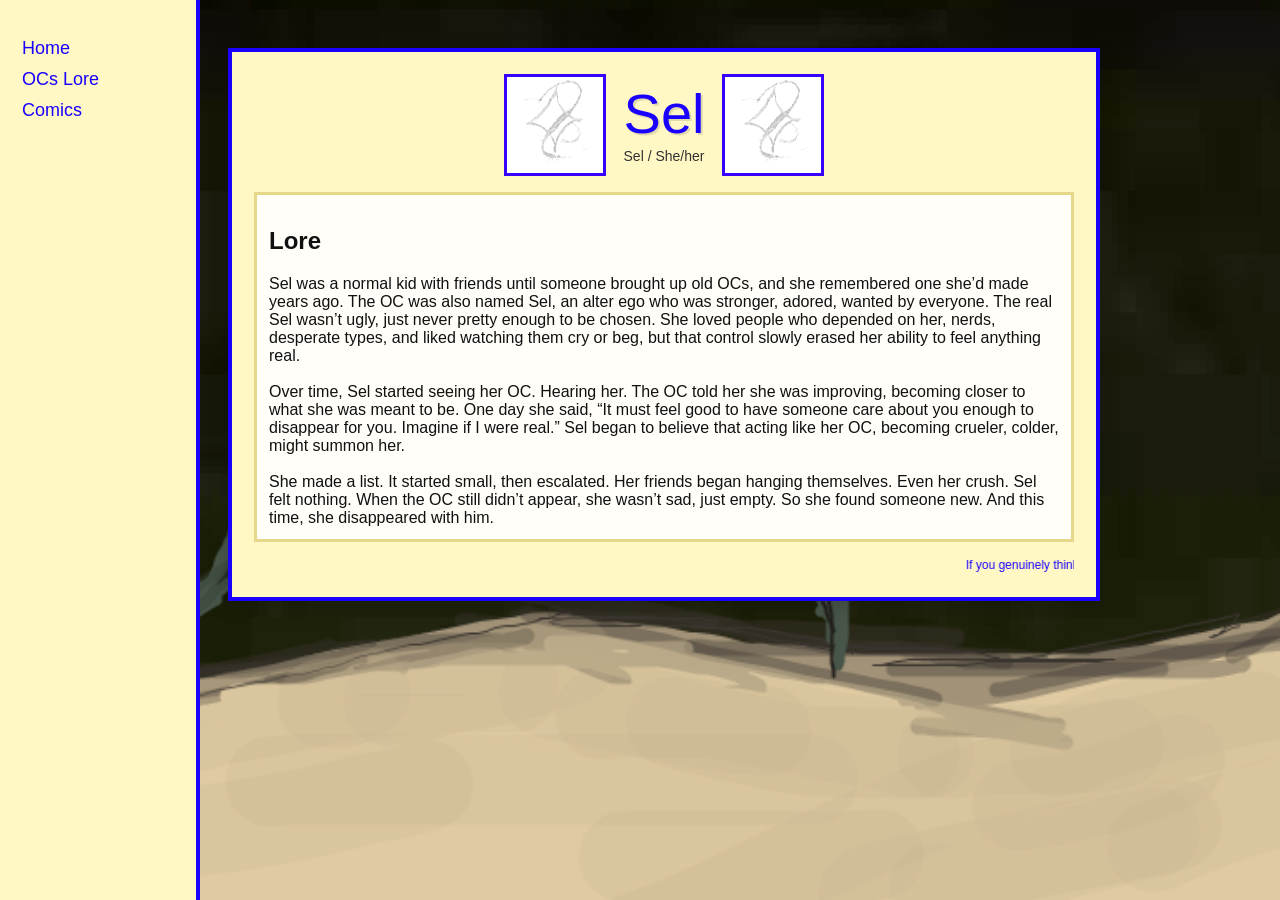
<file: sel.html>
<!DOCTYPE html>
<html lang="en">
<head>
  <meta charset="utf-8" />
  <meta name="viewport" content="width=device-width, initial-scale=1" />
  <link rel="icon" type="png" href="favicon.png">
  <title>Sel - I HATE OCS</title>
  <style>
    /* Same styles */
    body {
      background: url('background.png') no-repeat center center fixed;
      background-size: cover;
      color:#111;
      font-family: 'Comic Sans MS','Trebuchet MS', Arial, sans-serif;
      -webkit-font-smoothing:antialiased;
      -moz-osx-font-smoothing:grayscale;
    }
    .overlay {
      position:fixed; inset:0; background:rgba(255,255,240,0.35); pointer-events:none;
      mix-blend-mode:soft-light;
    }
    .container { width:820px; margin:48px auto; background:#fff8c4; border:4px solid #1900ff; padding:22px; box-shadow:0 6px 20px rgba(0,0,0,0.15); color:#111; position:relative; margin-left: 220px; }
    .sidebar {
      position: fixed;
      left: 0;
      top: 0;
      width: 200px;
      height: 100%;
      background: #fff8c4;
      border-right: 4px solid #1900ff;
      padding: 22px;
      box-sizing: border-box;
      z-index: 10;
    }
    .sidebar ul {
      list-style: none;
      padding: 0;
    }
    .sidebar li {
      margin: 10px 0;
    }
    .sidebar a {
      color: #1900ff;
      text-decoration: none;
      font-size: 18px;
    }
    .header { display:flex; align-items:center; justify-content:center; gap:18px; }
    .header img { width:96px; height:96px; object-fit:contain; border:3px solid #3700ff; background:rgb(255, 255, 255); }
    .title { font-size:56px; color:#1900ff; text-shadow:2px 2px rgba(0,0,0,0.12); line-height:1; }
    .subtitle { font-size:14px; color:#333; margin-top:6px; }
    .DESCRIPTION { text-align:left; background:rgb(255, 255, 255); padding:12px; border:3px dashed #1900ff; color:#111; }
    .DESCRIPTION h2 { text-align:center; color:#1900ff; font-size:34px; margin:0 0 10px; text-transform:uppercase; }
    .DESCRIPTION ul { margin:0; padding-left:20px; color:#222; }
    .info-box { margin:16px 0; background:rgba(255,255,255,0.9); padding:12px; border:3px solid #e6d88a; color:#111; box-sizing:border-box; }
    .footer { margin-top:12px; font-size:12px; color:#1900ff; }
    a { color:#0044cc; }
    body, .container { transition:all 180ms ease; }
    .lore-text { white-space: pre-line; }
  </style>
</head>
<body>
  <div class="overlay" aria-hidden="true"></div>
  <div class="sidebar">
    <ul>
      <li><a href="index.html">Home</a></li>
      <li><a href="ocs-lore.html">OCs Lore</a></li>
      <li><a href="comics.html">Comics</a></li>
    </ul>
  </div>
  <div class="container">
    <div class="header">
      <img src="distantstar-sketch.gif" alt="Princess Luz" />
      <div>
        <div class="title">Sel</div>
        <div class="subtitle">Sel / She/her</div>
      </div>
      <img src="distantstar-sketch.gif" alt="right gif" />
    </div>

    <div class="info-box">
      <h2>Lore</h2>
      <div class="lore-text">Sel was a normal kid with friends until someone brought up old OCs, and she remembered one she’d made years ago. The OC was also named Sel, an alter ego who was stronger, adored, wanted by everyone. The real Sel wasn’t ugly, just never pretty enough to be chosen. She loved people who depended on her, nerds, desperate types, and liked watching them cry or beg, but that control slowly erased her ability to feel anything real.

Over time, Sel started seeing her OC. Hearing her. The OC told her she was improving, becoming closer to what she was meant to be. One day she said, “It must feel good to have someone care about you enough to disappear for you. Imagine if I were real.” Sel began to believe that acting like her OC, becoming crueler, colder, might summon her.

She made a list. It started small, then escalated. Her friends began hanging themselves. Even her crush. Sel felt nothing. When the OC still didn’t appear, she wasn’t sad, just empty. So she found someone new. And this time, she disappeared with him.</div>
    </div>

    <div class="footer">
      <marquee behavior="scroll" direction="left">If you genuinely think this website or my ocs are good, please seek help.</marquee>
    </div>
  </div>
  <script src="lore.js"></script>
  <script>
    const charName = 'sel';
    const charData = characterLore[charName];
    document.getElementById('char-title').textContent = charData.title;
    document.getElementById('char-subtitle').textContent = charData.subtitle;
    document.getElementById('char-lore').textContent = charData.lore;
  </script>
</body>
</html>
</file>
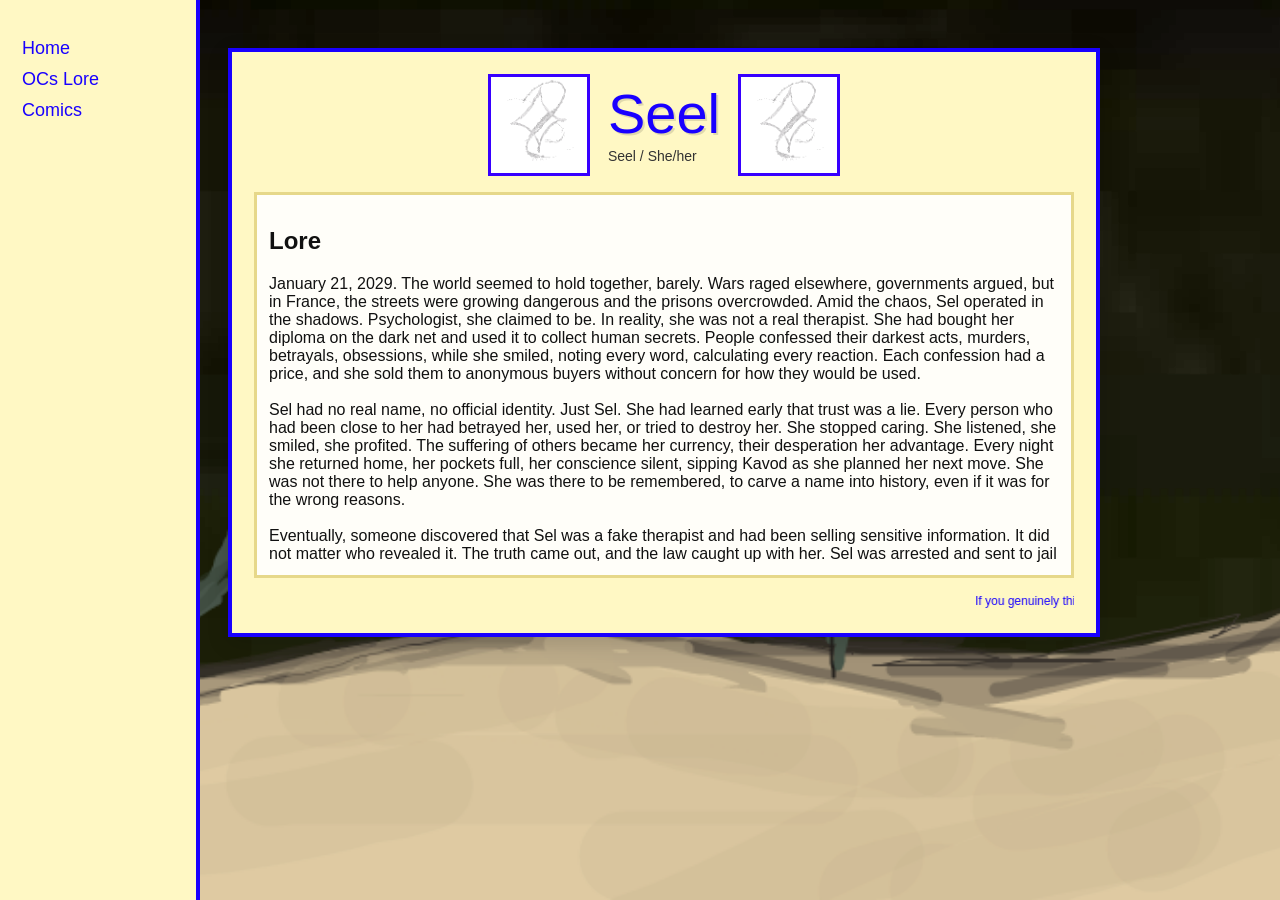
<file: sel2.html>
<!DOCTYPE html>
<html lang="en">
<head>
  <meta charset="utf-8" />
  <meta name="viewport" content="width=device-width, initial-scale=1" />
  <link rel="icon" type="png" href="favicon.png">
  <title>Seel - I HATE OCS</title>
  <style>
    /* Same styles */
    body {
      background: url('background.png') no-repeat center center fixed;
      background-size: cover;
      color:#111;
      font-family: 'Comic Sans MS','Trebuchet MS', Arial, sans-serif;
      -webkit-font-smoothing:antialiased;
      -moz-osx-font-smoothing:grayscale;
    }
    .overlay {
      position:fixed; inset:0; background:rgba(255,255,240,0.35); pointer-events:none;
      mix-blend-mode:soft-light;
    }
    .container { width:820px; margin:48px auto; background:#fff8c4; border:4px solid #1900ff; padding:22px; box-shadow:0 6px 20px rgba(0,0,0,0.15); color:#111; position:relative; margin-left: 220px; }
    .sidebar {
      position: fixed;
      left: 0;
      top: 0;
      width: 200px;
      height: 100%;
      background: #fff8c4;
      border-right: 4px solid #1900ff;
      padding: 22px;
      box-sizing: border-box;
      z-index: 10;
    }
    .sidebar ul {
      list-style: none;
      padding: 0;
    }
    .sidebar li {
      margin: 10px 0;
    }
    .sidebar a {
      color: #1900ff;
      text-decoration: none;
      font-size: 18px;
    }
    .header { display:flex; align-items:center; justify-content:center; gap:18px; }
    .header img { width:96px; height:96px; object-fit:contain; border:3px solid #3700ff; background:rgb(255, 255, 255); }
    .title { font-size:56px; color:#1900ff; text-shadow:2px 2px rgba(0,0,0,0.12); line-height:1; }
    .subtitle { font-size:14px; color:#333; margin-top:6px; }
    .DESCRIPTION { text-align:left; background:rgb(255, 255, 255); padding:12px; border:3px dashed #1900ff; color:#111; }
    .DESCRIPTION h2 { text-align:center; color:#1900ff; font-size:34px; margin:0 0 10px; text-transform:uppercase; }
    .DESCRIPTION ul { margin:0; padding-left:20px; color:#222; }
    .info-box { margin:16px 0; background:rgba(255,255,255,0.9); padding:12px; border:3px solid #e6d88a; color:#111; box-sizing:border-box; }
    .footer { margin-top:12px; font-size:12px; color:#1900ff; }
    a { color:#0044cc; }
    body, .container { transition:all 180ms ease; }
    .lore-text { white-space: pre-line; }
  </style>
</head>
<body>
  <div class="overlay" aria-hidden="true"></div>
  <div class="sidebar">
    <ul>
      <li><a href="index.html">Home</a></li>
      <li><a href="ocs-lore.html">OCs Lore</a></li>
      <li><a href="comics.html">Comics</a></li>
    </ul>
  </div>
  <div class="container">
    <div class="header">
      <img src="distantstar-sketch.gif" alt="Princess Luz" />
      <div>
        <div class="title" id="char-title">Seel</div>
        <div class="subtitle" id="char-subtitle">Seel / She/her</div>
      </div>
      <img src="distantstar-sketch.gif" alt="right gif" />
    </div>

    <div class="info-box">
      <h2>Lore</h2>
      <div class="lore-text" id="char-lore">Loading lore...</div>
    </div>

    <div class="footer">
      <marquee behavior="scroll" direction="left">If you genuinely think this website or my ocs are good, please seek help.</marquee>
    </div>
  </div>
  <script src="lore.js"></script>
  <script>
    const charName = 'seel';
    const charData = characterLore[charName];
    document.getElementById('char-title').textContent = charData.title;
    document.getElementById('char-subtitle').textContent = charData.subtitle;
    document.getElementById('char-lore').textContent = charData.lore;
  </script>
</body>
</html>
</file>
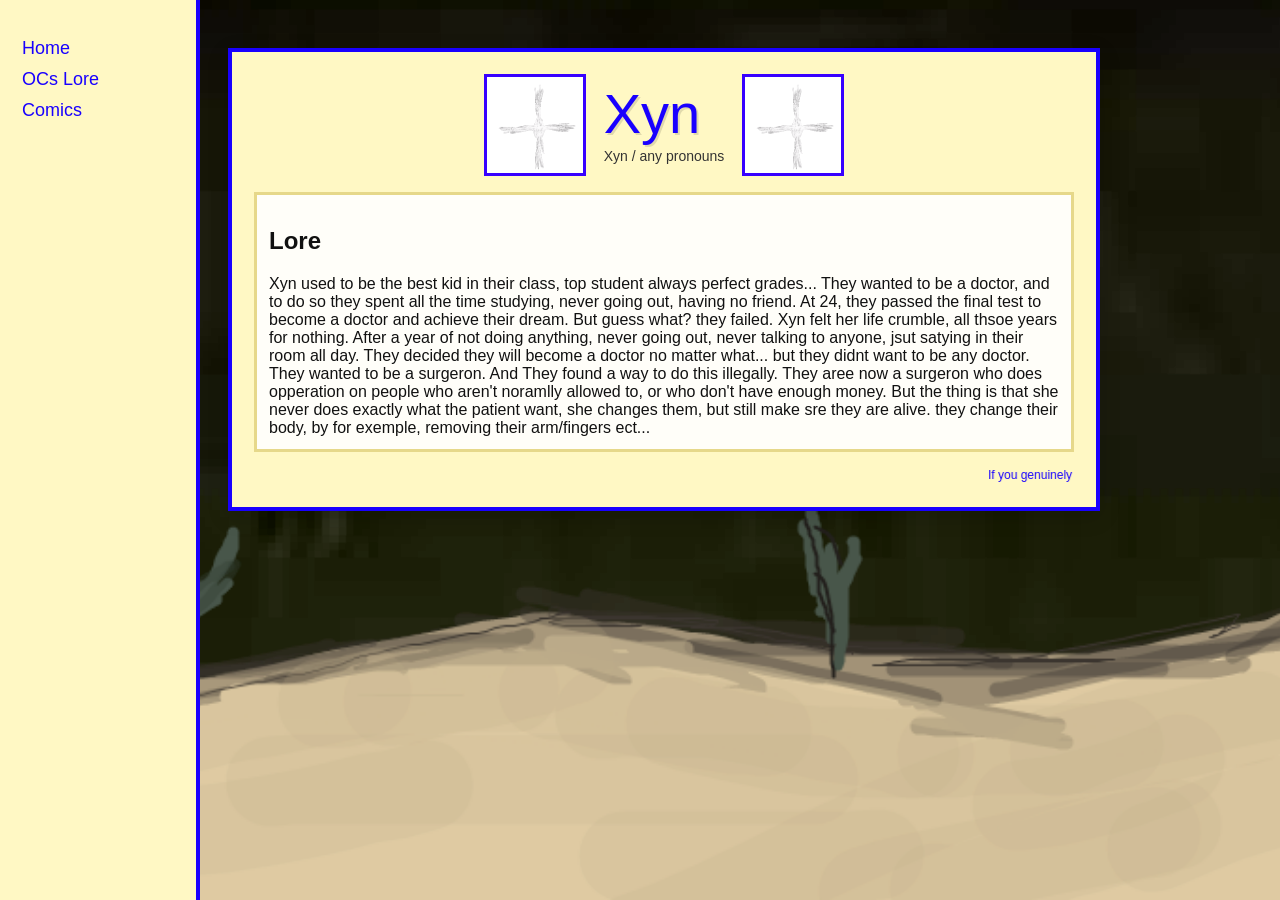
<file: xyn.html>
<!DOCTYPE html>
<html lang="en">
<head>
  <meta charset="utf-8" />
  <meta name="viewport" content="width=device-width, initial-scale=1" />
  <link rel="icon" type="png" href="favicon.png">
  <title>Xyn - I HATE OCS</title>
  <style>
    /* Same styles */
    body {
      background: url('background.png') no-repeat center center fixed;
      background-size: cover;
      color:#111;
      font-family: 'Comic Sans MS','Trebuchet MS', Arial, sans-serif;
      -webkit-font-smoothing:antialiased;
      -moz-osx-font-smoothing:grayscale;
    }
    .overlay {
      position:fixed; inset:0; background:rgba(255,255,240,0.35); pointer-events:none;
      mix-blend-mode:soft-light;
    }
    .container { width:820px; margin:48px auto; background:#fff8c4; border:4px solid #1900ff; padding:22px; box-shadow:0 6px 20px rgba(0,0,0,0.15); color:#111; position:relative; margin-left: 220px; }
    .sidebar {
      position: fixed;
      left: 0;
      top: 0;
      width: 200px;
      height: 100%;
      background: #fff8c4;
      border-right: 4px solid #1900ff;
      padding: 22px;
      box-sizing: border-box;
      z-index: 10;
    }
    .sidebar ul {
      list-style: none;
      padding: 0;
    }
    .sidebar li {
      margin: 10px 0;
    }
    .sidebar a {
      color: #1900ff;
      text-decoration: none;
      font-size: 18px;
    }
    .header { display:flex; align-items:center; justify-content:center; gap:18px; }
    .header img { width:96px; height:96px; object-fit:contain; border:3px solid #3700ff; background:rgb(255, 255, 255); }
    .title { font-size:56px; color:#1900ff; text-shadow:2px 2px rgba(0,0,0,0.12); line-height:1; }
    .subtitle { font-size:14px; color:#333; margin-top:6px; }
    .DESCRIPTION { text-align:left; background:rgb(255, 255, 255); padding:12px; border:3px dashed #1900ff; color:#111; }
    .DESCRIPTION h2 { text-align:center; color:#1900ff; font-size:34px; margin:0 0 10px; text-transform:uppercase; }
    .DESCRIPTION ul { margin:0; padding-left:20px; color:#222; }
    .info-box { margin:16px 0; background:rgba(255,255,255,0.9); padding:12px; border:3px solid #e6d88a; color:#111; box-sizing:border-box; }
    .footer { margin-top:12px; font-size:12px; color:#1900ff; }
    a { color:#0044cc; }
    body, .container { transition:all 180ms ease; }
    .lore-text { white-space: pre-line; }
  </style>
</head>
<body>
  <div class="overlay" aria-hidden="true"></div>
  <div class="sidebar">
    <ul>
      <li><a href="index.html">Home</a></li>
      <li><a href="ocs-lore.html">OCs Lore</a></li>
      <li><a href="comics.html">Comics</a></li>
    </ul>
  </div>
  <div class="container">
    <div class="header">
      <img src="distantstar-sketch.gif" alt="Princess Luz" />
      <div>
        <div class="title" id="char-title">Xyn</div>
        <div class="subtitle" id="char-subtitle">Xyn / any pronouns</div>
      </div>
      <img src="distantstar-sketch.gif" alt="right gif" />
    </div>

    <div class="info-box">
      <h2>Lore</h2>
      <div class="lore-text" id="char-lore">Loading lore...</div>
    </div>

    <div class="footer">
      <marquee behavior="scroll" direction="left">If you genuinely think this website or my ocs are good, please seek help.</marquee>
    </div>
  </div>
  <script src="lore.js"></script>
  <script>
    const charName = 'xyn';
    const charData = characterLore[charName];
    document.getElementById('char-title').textContent = charData.title;
    document.getElementById('char-subtitle').textContent = charData.subtitle;
    document.getElementById('char-lore').textContent = charData.lore;
  </script>
</body>
</html>
</file>
